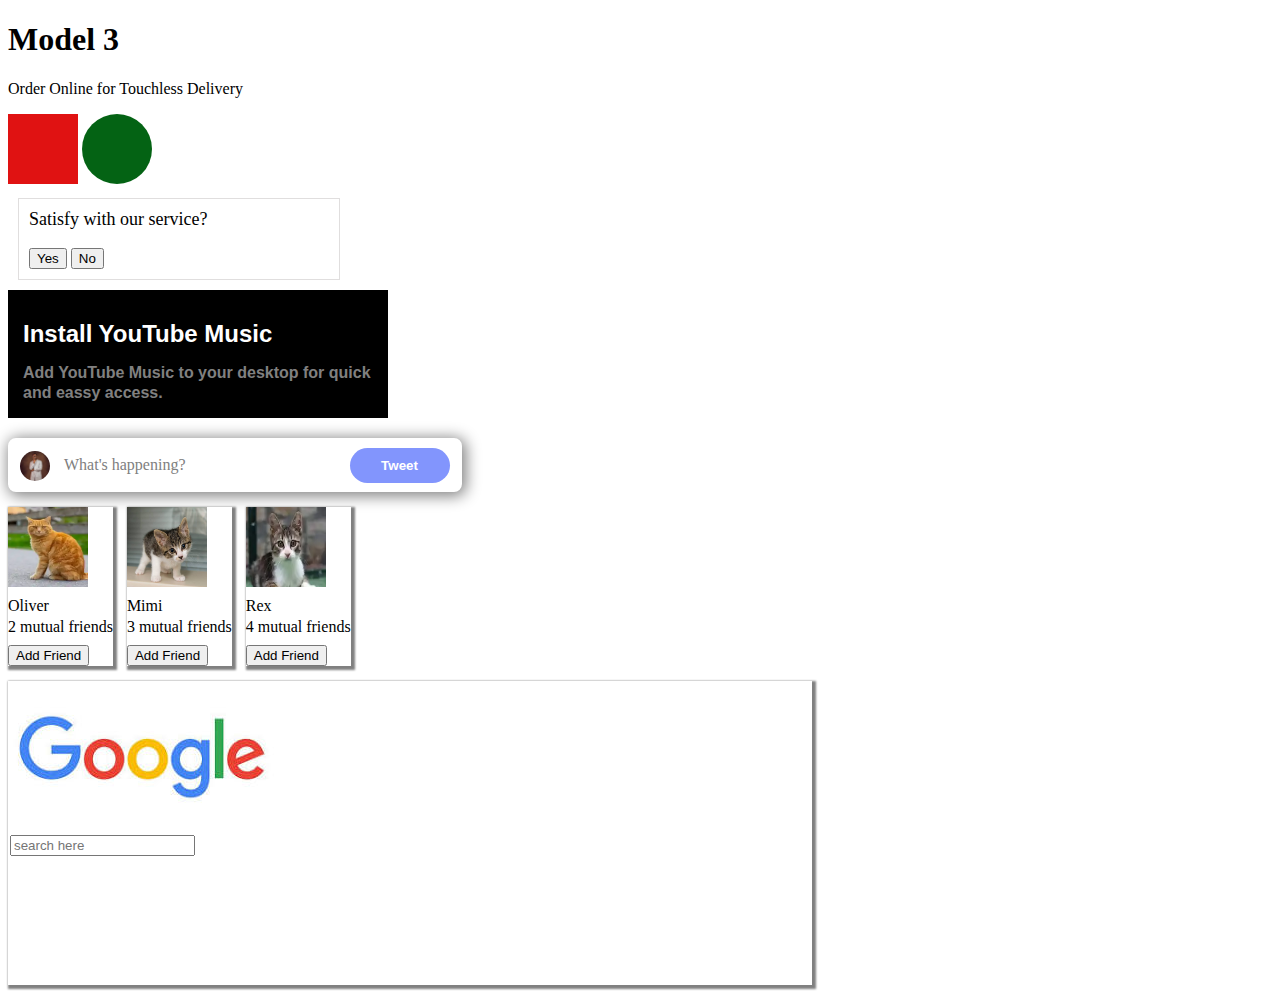
<file: intro_to_html/index.html>
<!DOCTYPE html>
<html lang="en">
<head>
    <meta charset="UTF-8">
    <meta name="viewport" content="width=device-width, initial-scale=1.0">
    <title>HTML Structure</title>
</head>
<style>
    .container1 {
        height: 70px;
        width: 70px;
        background-color: rgb(224, 18, 18);
        display: inline-block;
    }
    .container2 {
        height: 70px;
        width: 70px;
        background-color: rgb(4, 99, 20);
        display: inline-block;
        border-radius: 50%;
    }

    .container3 {
        border: 1px solid rgba(221, 219, 219, 0.904);
        width: 300px;
        margin: 10px;
        padding: 10px;
    }

    .container3 p {
        font-size: 18px;
        font-weight: 500;
        margin-top: 0;
    }

    .container4{
        background-color: black;
        width: 350px;
        padding: 15px;
        line-height: 10px;
        font-family: Arial, Helvetica, sans-serif;
        margin-bottom: 20px;
    }

    .par1 {
        color: white;
        font-size: 24px;
        font-weight: bold;
    }

    .par2 {
        color: gray;
        font-weight: bold;
        line-height: 20px;
        margin-bottom: 0;
    }

    .search-con {
        background-color: white;
        width: 450px;
        border: 2px solid white;
        border-radius: 8px;
        box-shadow: 2px 2px 15px 2px grey;
        vertical-align: middle;
    }

    .img-1 {
        width: 30px;
        border-radius: 50px;
        vertical-align: middle;
        margin-left: 10px;
    }

    .img-1, .what, .x {
        display: inline-block;
    }

    .what {
        color: grey;
        margin-left: 10px;
    }

    .x {
        background-color: rgb(130, 149, 253);
        border: none;
        padding: 10px;
        width: 100px;
        border-radius: 30px;
        margin-left: 160px;
        color: white;
        font-weight: bold;
    }

    .oliver, .mimi, .rex {
        display: inline-block;
        margin-right: 10px;
        margin-top: 15px;
        vertical-align: top;
        line-height: 5px;
        background: white;
        box-shadow: 2px 2px 2px 2px grey;
    }

    .olive-img, .mimi-img, .rex-img {
        width: 80px;
        height: 80px;
    }

    .google-div {
        width: 800px;
        height: 300px;
        background-color: white;
        border: 2px solid white;
        box-shadow: 2px 2px 2px 2px grey; 
        margin-top: 15px;   
        }
</style>
<body>
    <div>
        <h1>Model 3</h1>
        <p>Order Online for Touchless Delivery</p>
    </div>
    <div class="container1"></div>
    <div class="container2"></div>
    <div class="container3">
        <p>Satisfy with our service?</p>
        <button class="btn">Yes</button>
        <button class="btn">No</button>
    </div>
    <div class="container4">
        <p class="par1">Install YouTube Music</p>
        <p class="par2">Add YouTube Music to your desktop for quick and eassy access.</p>
    </div>
    <div class="search-con">
        <img class="img-1" src="./image/emmy2.jpg" alt="">
        <p class="what">What's happening?</p>
        <button class="x">Tweet</button>
    </div>
    <div class="oliver">
        <img class="olive-img" src="./image/Oliver.png" alt="">
        <p>Oliver</p>
        <p>2 mutual friends</p>
        <button>
            Add Friend
        </button>
    </div>
    <div class="mimi">
        <img class="mimi-img" src="./image/Mimi.png" alt="">
        <p>Mimi</p>
        <p>3 mutual friends</p>
        <button>
            Add Friend
        </button>
    </div>
    <div class="rex">
        <img class="rex-img" src="./image/Rex.png" alt="">
        <p>Rex</p>
        <p>4 mutual friends</p>
        <button>
            Add Friend
        </button>
    </div>
    <div  class="google-div">
        <div>
            <img src="./image/google.png" alt="Google">
        </div>
        <div>
            <input class="search-b" type="search" placeholder="search here">
        </div>
    </div>

</body>
</html>
</file>
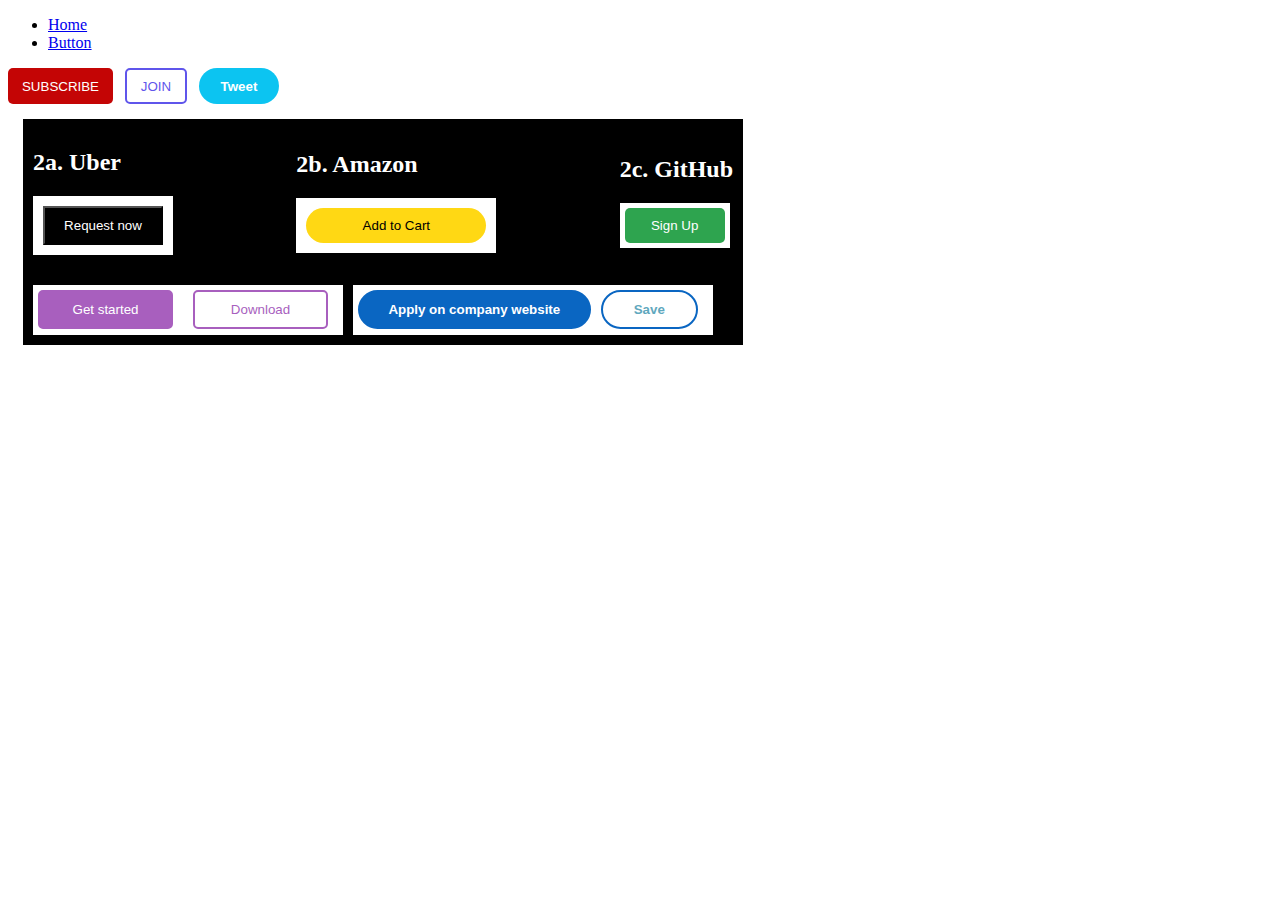
<file: button.html>
<!DOCTYPE html>
<html lang="en">
<head>
    <meta charset="UTF-8">
    <meta name="viewport" content="width=device-width, initial-scale=1.0">
    <title>Document</title>
</head>
<body>
<style>
    .subscribe-button {
        background-color: rgb(196, 5, 5);
        color: white;
        border: none;
        border-radius: 5px;
        cursor: pointer;
        height: 36px;
        width: 105px;
        margin-right: 8px;
    }
    .subscribe-button:hover {
        background-color: rgb(255, 0, 0);
    }

    .join-button {
        background-color: white;
        color: rgb(95, 85, 235);
        border: 2px solid rgb(95, 85, 235);
        border-radius: 5px;
        cursor: pointer;
        height: 36px;
        width: 62px;
        margin-right: 8px;
    }
    .join-button:hover {
        background-color: rgb(80, 0, 200);
        color: white;
    }

    .tweet-button {
        background-color: rgb(12, 196, 241);
        color: white;
        border: none;
        font-weight: bold;
        border-radius: 50px;
        cursor: pointer;
        height: 36px;
        width: 80px;
        margin-right: 8px;
    }
    .tweet-button:hover {
        background-color: rgb(142, 192, 201);
        color: white;
    }

    .button-group {
       display: flex;
       justify-content: space-between;
        align-items: center;
        flex-wrap: wrap;
        gap: 10px;
        background-color: black;
        margin: 15px;
        padding: 10px;
        border: none;
        width: 700px;
        height:auto;
    }

    .button-1 {
       background-color: white;
       padding: 10px;
       width: 120px;
    }

    .button-1 button {
        background-color:black;
        padding: 10px;
        color: white;
        width: 100%;
    }

    .button-2 {
       background-color: white;
       padding: 10px;
       width: 180px;
    }

    .button-2 button {
        background-color: rgba(241, 199, 7, 0.89);
        padding: 10px;
        color: black;
        width: 100%;
        border: none;
        border-radius: 50px;
        cursor: pointer;
    }
    
    .button-2 {
       background-color: white;
       padding: 10px;
       width: 180px;
    }

    .button-2 button {
        background-color: rgb(255, 216, 20);
        padding: 10px;
        color: black;
        width: 100%;
        border: none;
        border-radius: 50px;
        cursor: pointer;
    }

    .button-3 {
       background-color: white;
       padding: 5px;
       width: 100px;
    }

    .button-3 button {
        background-color: rgb(46, 164, 79);
        padding: 10px;
        color: white;
        width: 100%;
        border: none;
        border-radius: 5px;
        cursor: pointer;
    }

    .second-div {
        display: flex;
        align-items: center;
        flex-direction: row;
        gap: 10px;
        margin-top: 20px;
    }   
    .button-4 {
        display: flex;
        align-items: center;
        justify-content: space-between;
        background: white;
        width: 300px;
        height: 40px;
        padding: 5px;
    }
    .btn1, .btn2 {
        background-color: rgb(168, 95, 190);
        color: white;
        padding: 10px;
        border: 2px solid rgb(168, 95, 190);
        border-radius: 5px;
        cursor: pointer;
        width: 135px;
        margin-right: 10px;
    }

    .btn2 {
        background-color: white;
        color: rgb(168, 95, 190);
        border: 2px solid rgb(168, 95, 190);
    }

     .button-5{
        display: flex;
        align-items: center;
        justify-content: space-between;
        background: white;
        width: 350px;
        height: 40px;
        padding: 5px;
    }

    .btn3, .btn4 {
        background-color: rgb(10, 102, 194);
        color: white;
        padding: 10px;
        border: 2px solid rgb(10, 102, 194);
        border-radius: 50px;
        cursor: pointer;
        width: 240px;
        margin-right: 10px;
        font-weight: bold;
    }   

    .btn4 {
        background-color: white;
        color: rgb(95, 168, 190);
        border: 2px solid rgb(10, 102, 194);
        width: 100px;
       
    }

    h2 {
        color: white;
    }
</style>

<ul>
    <li><a href="index.html">Home</a></li>
    <li><a href="button.html">Button</a></li>
</ul>

<button class="subscribe-button">
    SUBSCRIBE
</button>
<button class="join-button">
    JOIN
</button>
<button class="tweet-button">
    Tweet
</button>

<div class="button-group">
    <div>
        <h2>2a. Uber</h2>
        <div class="button-1 btn">
            <button>
                Request now
            </button>
        </div>
    </div>
    <div>
        <h2>2b. Amazon</h2>
        <div class="button-2 btn">
          <button>
            Add to Cart
          </button>
        </div>
    </div>
    <div>
        <h2>2c. GitHub</h2>
        <div class="button-3 btn">
            <button>
                Sign Up
            </button>
        </div>
    </div>
    <div class="second-div">
        <div class="button-4">
            <button class="btn1">Get started</button>
            <button class="btn2">Download</button>
        </div>
        <div class="button-5">
            <button class="btn3">Apply on company website</button>
            <button class="btn4">Save</button>
        </div>
    </div>
</div>
</body>
</html>
</file>
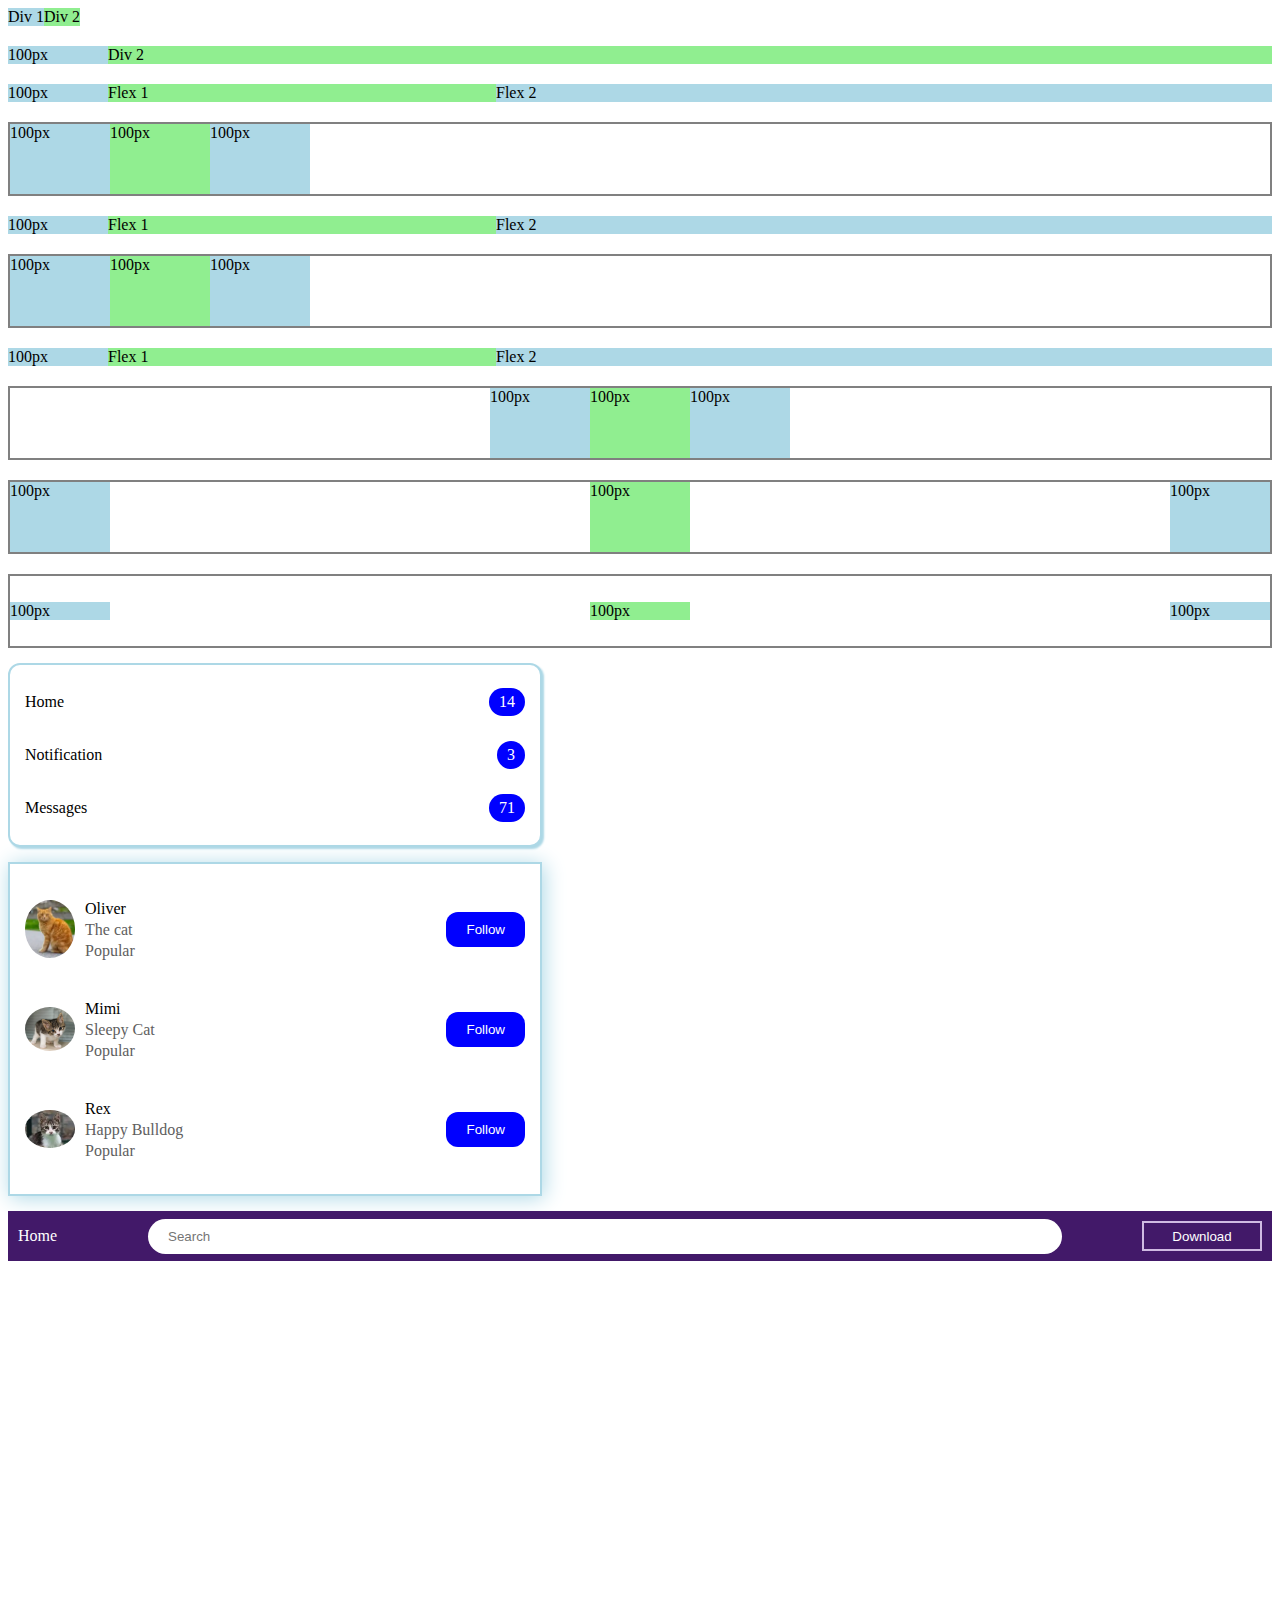
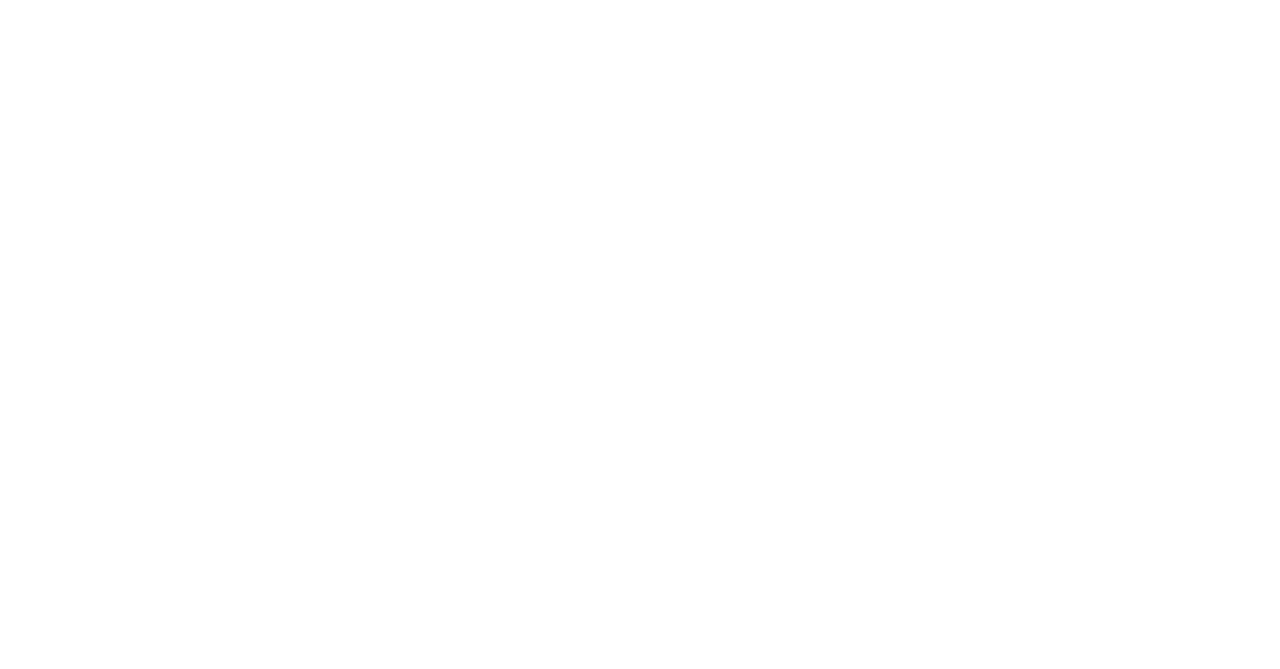
<file: flexbox.html>
<!DOCTYPE html>
<html lang="en">
<head>
    <meta charset="UTF-8">
    <meta name="viewport" content="width=device-width, initial-scale=1.0">
    <title>Flexbox Practice</title>
</head>
<body style="padding-bottom: 1000px;">
    <div style="
        display: flex;
        flex-direction: row;">
        <div style="background-color: lightblue;">Div 1</div>
        <div style="background-color: lightgreen;">Div 2</div>
    </div>
    <div style="
        display: flex;
        flex-direction: row;
        margin-top: 20px;
        justify-content: center;
        ">
        <div style="
            background-color: lightblue;
            width: 100px;
        ">
           100px
        </div>
        <div style="
        background-color: lightgreen;
        flex: 1;
        ">Div 2</div>
    </div>
    <div style="
        display: flex;
        flex-direction: row;
        margin-top: 20px;
        justify-content: center;">
        <div style="
            background-color: lightblue;
            width: 100px;
            justify-content: center;
        ">
           100px
        </div>
        <div style="
        background-color: lightgreen;
        flex: 1;
        ">Flex 1</div>
        <div style="
            background-color: lightblue;
            width: 100px;
            flex: 2;
        ">
           Flex 2
        </div>
    </div>
    <div style="
        display: flex;
        flex-direction: row;
        margin-top: 20px;
        height: 70px;
        border: 2px solid gray;
        ">
        <div style="
            background-color: lightblue;
            width: 100px;
        ">
           100px
        </div>
        <div style="
        background-color: lightgreen;
        width: 100px
        ">100px</div>
        <div style="
            background-color: lightblue;
            width: 100px;
            width: 100px
        ">
           100px
        </div>
    </div>
    <div style="
        display: flex;
        flex-direction: row;
        margin-top: 20px;">
        <div style="
            background-color: lightblue;
            width: 100px;
        ">
           100px
        </div>
        <div style="
        background-color: lightgreen;
        flex: 1;
        ">Flex 1</div>
        <div style="
            background-color: lightblue;
            width: 100px;
            flex: 2;
        ">
           Flex 2
        </div>
    </div>
    <div style="
        display: flex;
        flex-direction: row;
        margin-top: 20px;
        height: 70px;
        border: 2px solid gray;
        ">
        <div style="
            background-color: lightblue;
            width: 100px;
        ">
           100px
        </div>
        <div style="
        background-color: lightgreen;
        width: 100px
        ">100px</div>
        <div style="
            background-color: lightblue;
            width: 100px;
            width: 100px
        ">
           100px
        </div>
    </div>
    <div style="
        display: flex;
        flex-direction: row;
        margin-top: 20px;">
        <div style="
            background-color: lightblue;
            width: 100px;
        ">
           100px
        </div>
        <div style="
        background-color: lightgreen;
        flex: 1;
        ">Flex 1</div>
        <div style="
            background-color: lightblue;
            width: 100px;
            flex: 2;
        ">
           Flex 2
        </div>
    </div>
    <div style="
        display: flex;
        flex-direction: row;
        margin-top: 20px;
        height: 70px;
        border: 2px solid gray;
        justify-content: center;
        ">
        <div style="
            background-color: lightblue;
            width: 100px;
        ">
           100px
        </div>
        <div style="
        background-color: lightgreen;
        width: 100px
        ">100px</div>
        <div style="
            background-color: lightblue;
            width: 100px;
            width: 100px
        ">
           100px
        </div>
    </div>
    <div style="
        display: flex;
        flex-direction: row;
        margin-top: 20px;
        height: 70px;
        border: 2px solid gray;
        justify-content: space-between;
        ">
        <div style="
            background-color: lightblue;
            width: 100px;
        ">
           100px
        </div>
        <div style="
        background-color: lightgreen;
        width: 100px
        ">100px</div>
        <div style="
            background-color: lightblue;
            width: 100px;
            width: 100px
        ">
           100px
        </div>
    </div>
    <div style="
        display: flex;
        flex-direction: row;
        margin-top: 20px;
        height: 70px;
        border: 2px solid gray;
        justify-content: space-between;
        align-items: center;
        ">
        <div style="
            background-color: lightblue;
            width: 100px;
        ">
           100px
        </div>
        <div style="
        background-color: lightgreen;
        width: 100px
        ">100px</div>
        <div style="
            background-color: lightblue;
            width: 100px;
            width: 100px
        ">
           100px
        </div>
    </div>
    <!-- <div style="display: flex; flex-direction: column; background-color: lightblue; margin-top: 15px; padding: 10px; width: 500px; height: 150px; border: 2px solid lightblue; box-shadow: 2px 2px 2px lightblue; border-radius: 12px;">
        <div style="display: flex; flex-direction: row; justify-content: space-between; align-items: center;">
            <p>Home</p>
            <div style="background-color: blue; color: white; padding: 5px 10px; border-radius: 12px;">14</div>
        </div>
        <div style="display: flex; flex-direction: row; justify-content: space-between; align-items: center;">
            <p>Notification</p>
            <div style="background-color: blue; color: white; padding: 5px 10px; border-radius: 12px;">3</div>
        </div>
        <div style="display: flex; flex-direction: row; justify-content: space-between; align-items: center;">
            <p>Messages</p>
            <div style="background-color: blue; color: white; padding: 5px 10px; border-radius: 30px;">71</div>
        </div>
    </div> -->
    </div>
    <div style="display: grid; grid-template-columns: 1fr; gap: 10px; background-color: white; margin-top: 15px; padding: 15px; width: 500px; height: 150px; border: 2px solid lightblue; box-shadow: 2px 2px 2px lightblue; border-radius: 12px;">
        <div style="display: flex; flex-direction: row; justify-content: space-between; align-items: center;">
            <p style="margin: 0;">Home</p>
            <div style="background-color: blue; color: white; padding: 5px 10px; border-radius: 30px;">14</div>
        </div>
        <div style="display: flex; flex-direction: row; justify-content: space-between; align-items: center;">
            <p style="margin: 0;">Notification</p>
            <div style="background-color: blue; color: white; padding: 5px 10px; border-radius: 30px;">3</div>
        </div>
        <div style="display: flex; flex-direction: row; justify-content: space-between; align-items: center;">
            <p style="margin: 0;">Messages</p>
            <div style="background-color: blue; color: white; padding: 5px 10px; border-radius: 30px;">71</div>
        </div>
    </div>
    <div style="display: grid; grid-template-columns: 1fr; background-color: white; height: 300px; margin-top: 15px; border: 2px solid lightblue; box-shadow: 2px 2px 20px lightblue; width: 500px; padding: 15px;">
        <div style="display: flex; flex-direction: row; align-items: center; justify-content: space-between;">
            <div style="display: flex; flex-direction: row; align-items: center;">
                <img style="width: 50px; border-radius: 50%;" src="/intro_to_html/image/Oliver.png" alt="">
                <div style="line-height: 5px; width: 70px; margin-left: 10px; ">
                    <p>Oliver</p>
                    <p style="color: rgb(96, 96, 96);">The cat</p>
                    <p style="color: rgb(96, 96, 96);">Popular</p>
                </div>              
            </div>
            <button style="padding:10px 20px; background-color: blue;border: none; border-radius: 12px; color: white;">Follow</button>
        </div>
       <div style="display: flex; flex-direction: row; align-items: center; justify-content: space-between;">
            <div style="display: flex; flex-direction: row; align-items: center;">
                <img style="width: 50px; border-radius: 50%;" src="intro_to_html/image/Mimi.png" alt="">
                <div style="line-height: 5px; width: 70px; margin-left: 10px; ">
                    <p>Mimi</p>
                    <p style="color: rgb(96, 96, 96);">Sleepy Cat</p>
                    <p style="color: rgb(96, 96, 96);">Popular</p>
                </div>              
            </div>
            <button style="padding:10px 20px; background-color: blue;border: none; border-radius: 12px; color: white;">Follow</button>
        </div>
        <div style="display: flex; flex-direction: row; align-items: center; justify-content: space-between;">
            <div style="display: flex; flex-direction: row; align-items: center;">
                <img style="width: 50px; border-radius: 50%;" src="intro_to_html/image/Rex.png" alt="">
                <div style="line-height: 5px; width: 100px; margin-left: 10px; ">
                    <p>Rex</p>
                    <p style="color: rgb(96, 96, 96);">Happy Bulldog</p>
                    <p style="color: rgb(96, 96, 96);">Popular</p>
                </div>              
            </div>
            <button style="padding:10px 20px; background-color: blue;border: none; border-radius: 12px; color: white;">Follow</button>
        </div>
    </div>
    <div style="display: flex; flex-direction: row; background-color: rgb(66, 25, 105); justify-content: space-between; margin-top: 15px; align-items: center;">
        <p style="color: white; margin-left: 10px; margin-right: 80px; width: 50px;">Home</p>
        <input style="flex: 1; padding: 10px 20px; border-radius: 50px; border: none;" type="search" placeholder="Search">
        <button style="background-color: transparent; color: white; border: 2px solid rgb(207, 186, 226); height: 30px; width: 120px; margin-right: 10px; margin-left: 80px;">Download</button>
    </div>
</body>
</html>
</file>
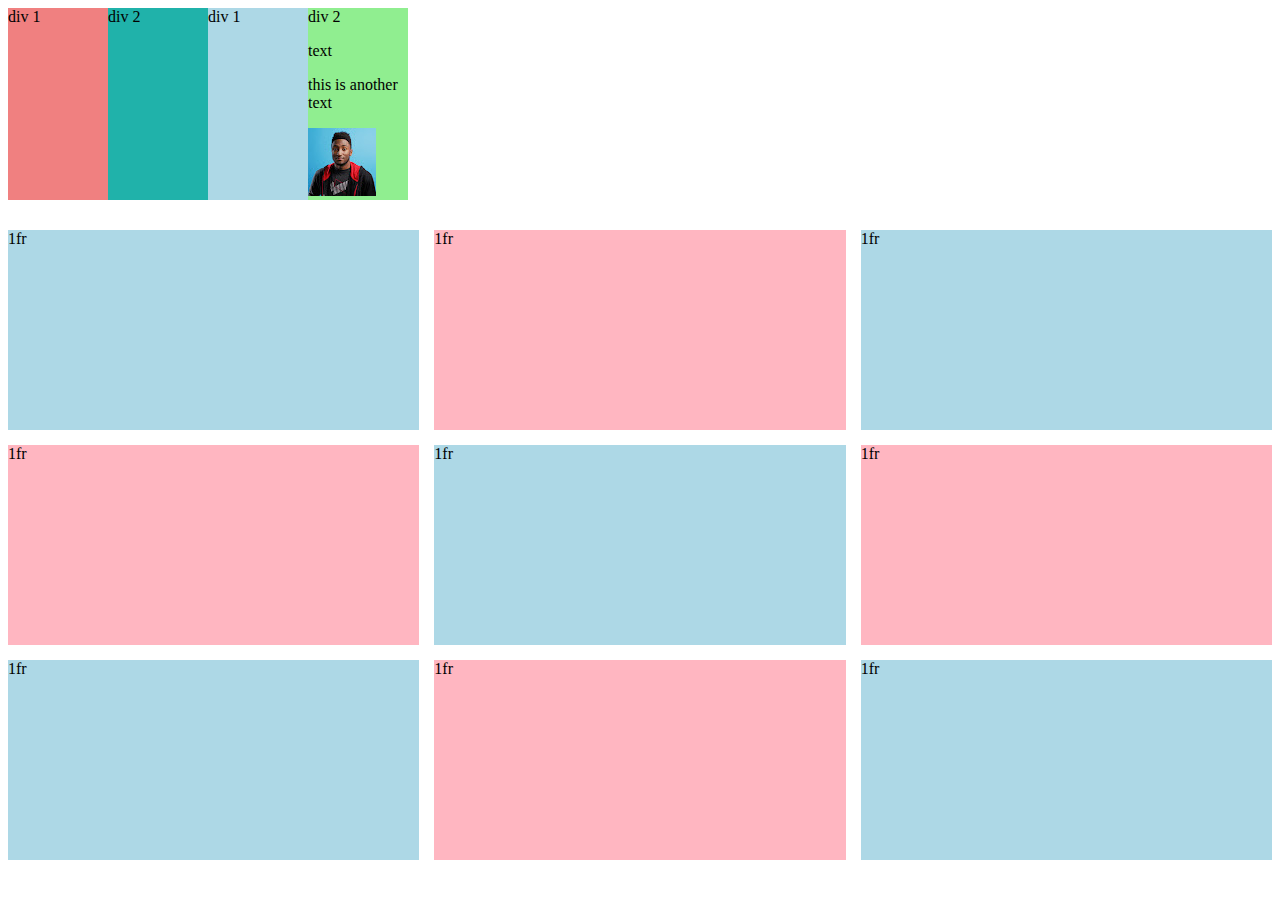
<file: grid.html>
<!DOCTYPE html>
<html lang="en">
<head>
    <meta charset="UTF-8">
    <meta name="viewport" content="width=device-width, initial-scale=1.0">
    <title>Grid Practice</title>
</head>
<body>
    <div style="display: grid; grid-template-columns: 100px 100px 100px 100px;">
        <div style="background-color: lightcoral;">div 1</div>
        <div style="background-color: lightseagreen;">div 2</div>
        <div style="background-color: lightblue;">div 1</div>
        <div style="background-color: lightgreen;">div 2
            <p>text</p>
            <p>this is another text</p>
            <img src="/youtube/channel-images/channel1.png" alt="">
        </div>
    </div>
    <div style="
        margin-top: 30px; 
        display: grid;
        grid-template-columns: 1fr 1fr 1fr;
        gap: 15px;
        ">
            <div style="background-color: lightblue;
            height: 200px;
            ">
            1fr
            </div>
            <div style="background-color: lightpink;
            height: 200px;
            ">
            1fr
            </div>
            <div style="background-color: lightblue;
            height: 200px;
            ">
            1fr
            </div>
            <div style="background-color: lightpink;
            height: 200px;
            ">
            1fr
            </div>
             <div style="background-color: lightblue;
            height: 200px;
            ">
            1fr
            </div>
            <div style="background-color: lightpink;
            height: 200px;
            ">
            1fr
            </div>
            <div style="background-color: lightblue;
            height: 200px;
            ">
            1fr
            </div>
            <div style="background-color: lightpink;
            height: 200px;
            ">
            1fr
            </div>
            <div style="background-color: lightblue;
            height: 200px;
            ">
            1fr
            </div>
    </div>
</body>
</html>
</file>
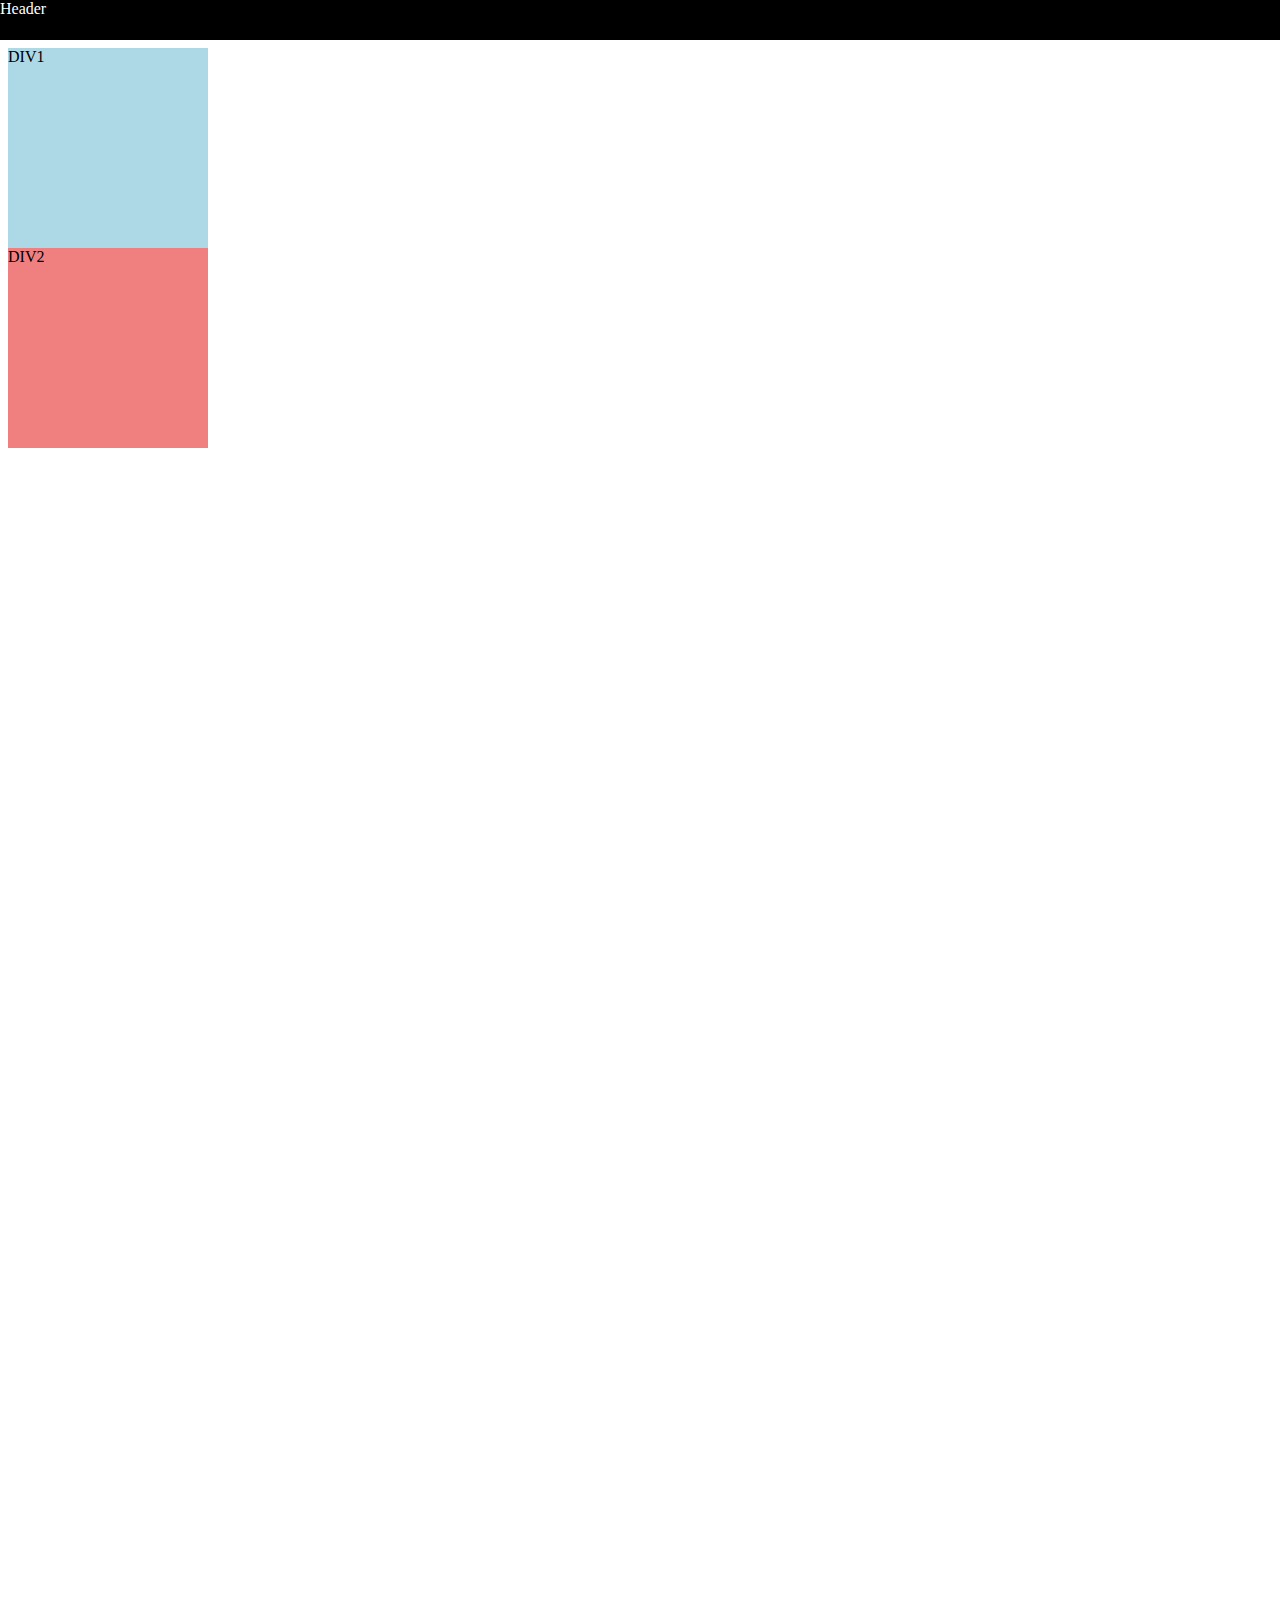
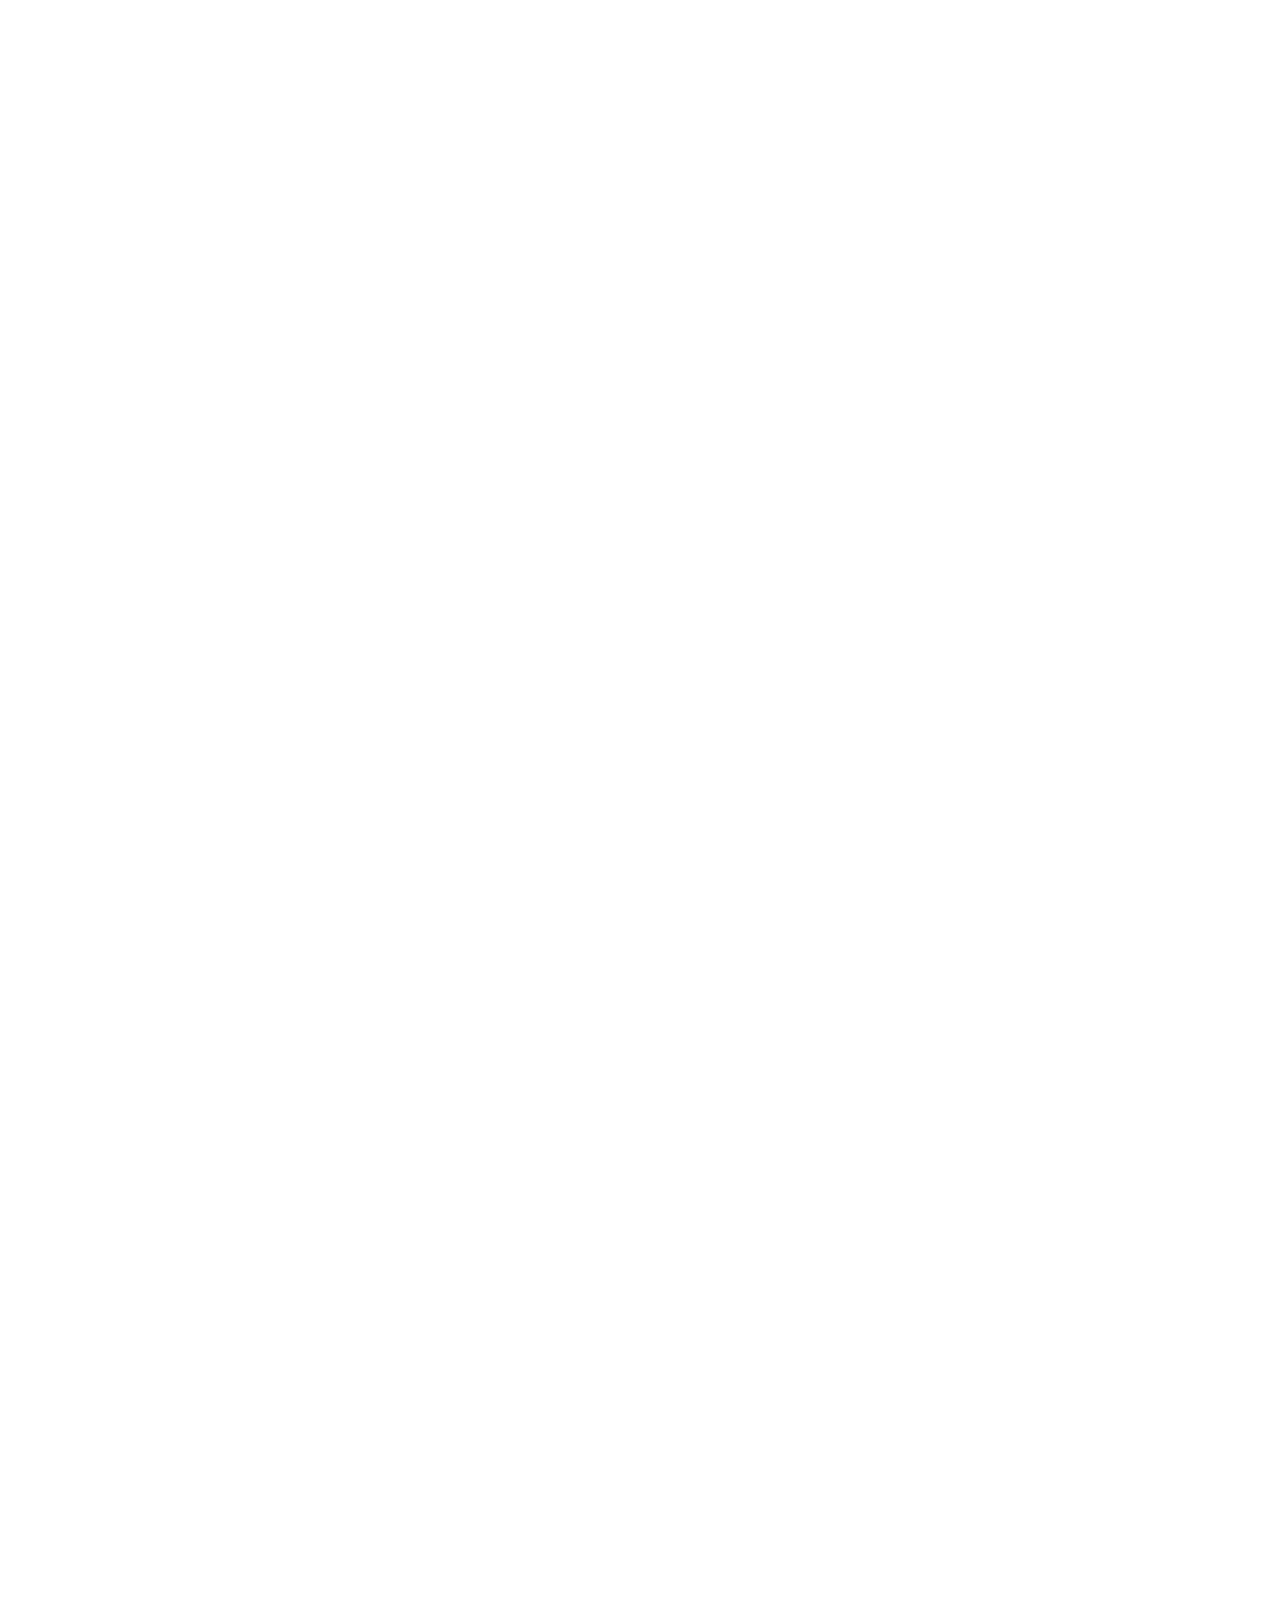
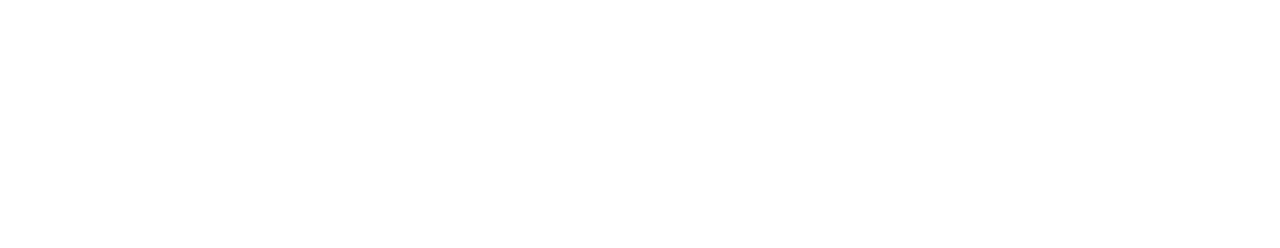
<file: positioning.html>
<!DOCTYPE html>
<html lang="en">
<head>
    <meta charset="UTF-8">
    <meta name="viewport" content="width=device-width, initial-scale=1.0">
    <title>Position Practice</title>
</head>
<body style="margin-bottom: 3000px;
padding-top: 40px;">
    <div style="
        background-color: black;
        color: white;
        position: fixed;
        top: 0;
        left: 0;
        right: 0;
        height: 40px;">Header</div>
    <div style="
        background-color: lightblue;
        height: 200px;
        width: 200px;">DIV1</div>
    <div style="background-color: lightcoral;
        height: 200px;
        width: 200px;
        ">DIV2</div>
</body>
</html>
</file>
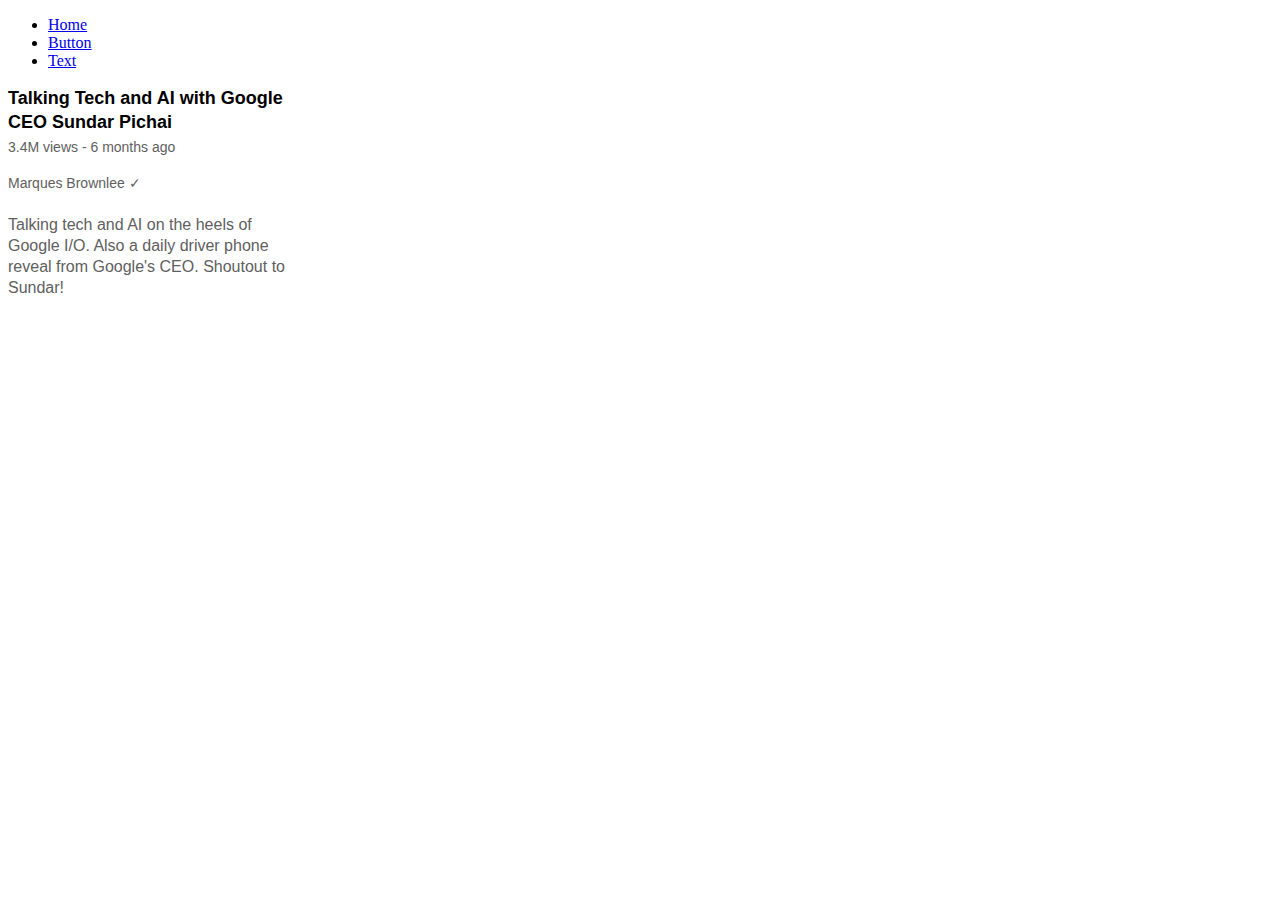
<file: text.html>
<!DOCTYPE html>
<html lang="en">
<head>
    <meta charset="UTF-8">
    <meta name="viewport" content="width=device-width, initial-scale=1.0">
    <title>Document</title>
    <style>
        p {
            font-family: arial;
            margin-top: 0;
            margin-bottom: 0;
            display: block;
        }
    .video-title {
        font-size: 18px;
        font-weight: 700;
        width: 300px;
        height: 48px;
        line-height: 24px;
        margin-bottom: 5px;
    }   

    .video-stats {
        font-size: 14px;
        color: rgb(96, 96, 96);
        margin-bottom: 20px;
    }
    .channel-name {
        color: rgb(96, 96, 96);
        font-size: 14px;
        height: 19px;
        margin-bottom: 20px;
    }

    .video-description {
          color: rgb(96, 96, 96);
          width: 289px;
          line-height: 21px;
    }

</style>

</head>
<body>
<ul>
    <li><a href="index.html">Home</a></li>
    <li><a href="button.html">Button</a></li>
    <li><a href="text.html">Text</a></li>
</ul>
<p class="video-title">
    Talking Tech and AI with Google CEO Sundar Pichai
</p>
<p class="video-stats">
    3.4M views 	&#45 6 months ago
</p>
<p class="channel-name">Marques Brownlee &#10003;</p>

<p class="video-description">
    Talking tech and AI on the heels of Google I/O. Also a daily driver phone reveal from Google's CEO. Shoutout to Sundar!
</p>
</body>
</html>
</file>
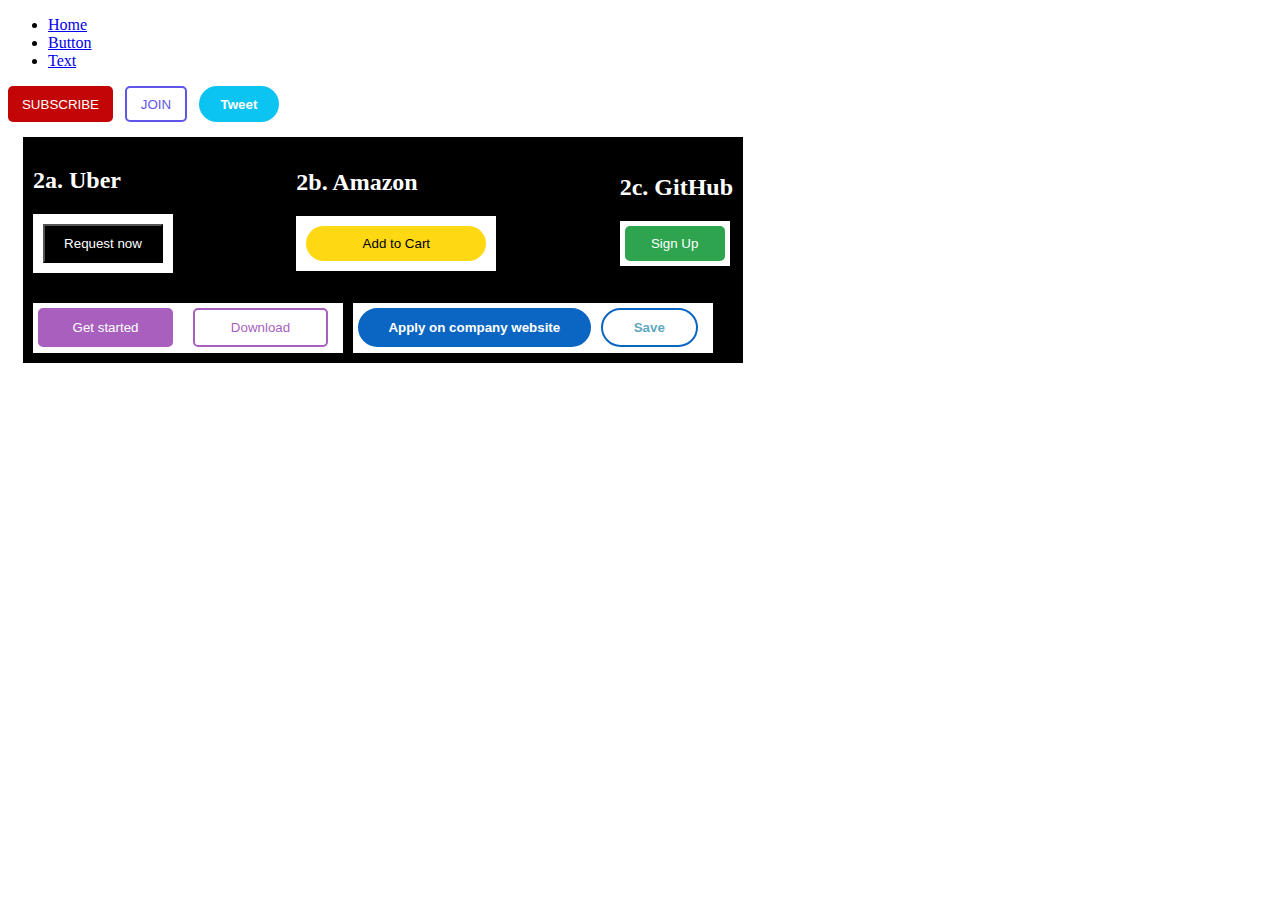
<file: intro_to_html/button.html>
<!DOCTYPE html>
<html lang="en">
<head>
    <meta charset="UTF-8">
    <meta name="viewport" content="width=device-width, initial-scale=1.0">
    <title>Document</title>
</head>
<body>
<style>
    .subscribe-button {
        background-color: rgb(196, 5, 5);
        color: white;
        border: none;
        border-radius: 5px;
        cursor: pointer;
        height: 36px;
        width: 105px;
        margin-right: 8px;
    }
    .subscribe-button:hover {
        background-color: rgb(255, 0, 0);
    }

    .join-button {
        background-color: white;
        color: rgb(95, 85, 235);
        border: 2px solid rgb(95, 85, 235);
        border-radius: 5px;
        cursor: pointer;
        height: 36px;
        width: 62px;
        margin-right: 8px;
    }
    .join-button:hover {
        background-color: rgb(80, 0, 200);
        color: white;
    }

    .tweet-button {
        background-color: rgb(12, 196, 241);
        color: white;
        border: none;
        font-weight: bold;
        border-radius: 50px;
        cursor: pointer;
        height: 36px;
        width: 80px;
        margin-right: 8px;
        transition: all 0.3s ease;
    }
    .tweet-button:hover {
        background-color: rgb(142, 192, 201);
        color: white;
        box-shadow: 5px 5px 20px rgba(142, 192, 201, 0.2);
    }

    .button-group {
       display: flex;
       justify-content: space-between;
        align-items: center;
        flex-wrap: wrap;
        gap: 10px;
        background-color: black;
        margin: 15px;
        padding: 10px;
        border: none;
        width: 700px;
        height:auto;
    }

    .button-1 {
       background-color: white;
       padding: 10px;
       width: 120px;
    }

    .button-1 button {
        background-color:black;
        padding: 10px;
        color: white;
        width: 100%;
    }

    .button-2 {
       background-color: white;
       padding: 10px;
       width: 180px;
    }

    .button-2 button {
        background-color: rgba(241, 199, 7, 0.89);
        padding: 10px;
        color: black;
        width: 100%;
        border: none;
        border-radius: 50px;
        cursor: pointer;
    }
    
    .button-2 {
       background-color: white;
       padding: 10px;
       width: 180px;
    }

    .button-2 button {
        background-color: rgb(255, 216, 20);
        padding: 10px;
        color: black;
        width: 100%;
        border: none;
        border-radius: 50px;
        cursor: pointer;
    }

    .button-3 {
       background-color: white;
       padding: 5px;
       width: 100px;
    }

    .button-3 button {
        background-color: rgb(46, 164, 79);
        padding: 10px;
        color: white;
        width: 100%;
        border: none;
        border-radius: 5px;
        cursor: pointer;
    }

    .second-div {
        display: flex;
        align-items: center;
        flex-direction: row;
        gap: 10px;
        margin-top: 20px;
    }   
    .button-4 {
        display: flex;
        align-items: center;
        justify-content: space-between;
        background: white;
        width: 300px;
        height: 40px;
        padding: 5px;
    }
    .btn1, .btn2 {
        background-color: rgb(168, 95, 190);
        color: white;
        padding: 10px;
        border: 2px solid rgb(168, 95, 190);
        border-radius: 5px;
        cursor: pointer;
        width: 135px;
        margin-right: 10px;
    }

    .btn2 {
        background-color: white;
        color: rgb(168, 95, 190);
        border: 2px solid rgb(168, 95, 190);
    }

     .button-5{
        display: flex;
        align-items: center;
        justify-content: space-between;
        background: white;
        width: 350px;
        height: 40px;
        padding: 5px;
    }

    .btn3, .btn4 {
        background-color: rgb(10, 102, 194);
        color: white;
        padding: 10px;
        border: 2px solid rgb(10, 102, 194);
        border-radius: 50px;
        cursor: pointer;
        width: 240px;
        margin-right: 10px;
        font-weight: bold;
    }   

    .btn4 {
        background-color: white;
        color: rgb(95, 168, 190);
        border: 2px solid rgb(10, 102, 194);
        width: 100px;
       
    }

    h2 {
        color: white;
    }
</style>

<ul>
    <li><a href="index.html">Home</a></li>
    <li><a href="button.html">Button</a></li>
    <li><a href="text.html">Text</a></li>
</ul>

<button class="subscribe-button">
    SUBSCRIBE
</button>
<button class="join-button">
    JOIN
</button>
<button class="tweet-button">
    Tweet
</button>

<div class="button-group">
    <div>
        <h2>2a. Uber</h2>
        <div class="button-1 btn">
            <button>
                Request now
            </button>
        </div>
    </div>
    <div>
        <h2>2b. Amazon</h2>
        <div class="button-2 btn">
          <button>
            Add to Cart
          </button>
        </div>
    </div>
    <div>
        <h2>2c. GitHub</h2>
        <div class="button-3 btn">
            <button>
                Sign Up
            </button>
        </div>
    </div>
    <div class="second-div">
        <div class="button-4">
            <button class="btn1">Get started</button>
            <button class="btn2">Download</button>
        </div>
        <div class="button-5">
            <button class="btn3">Apply on company website</button>
            <button class="btn4">Save</button>
        </div>
    </div>
</div>
</body>
</html>
</file>
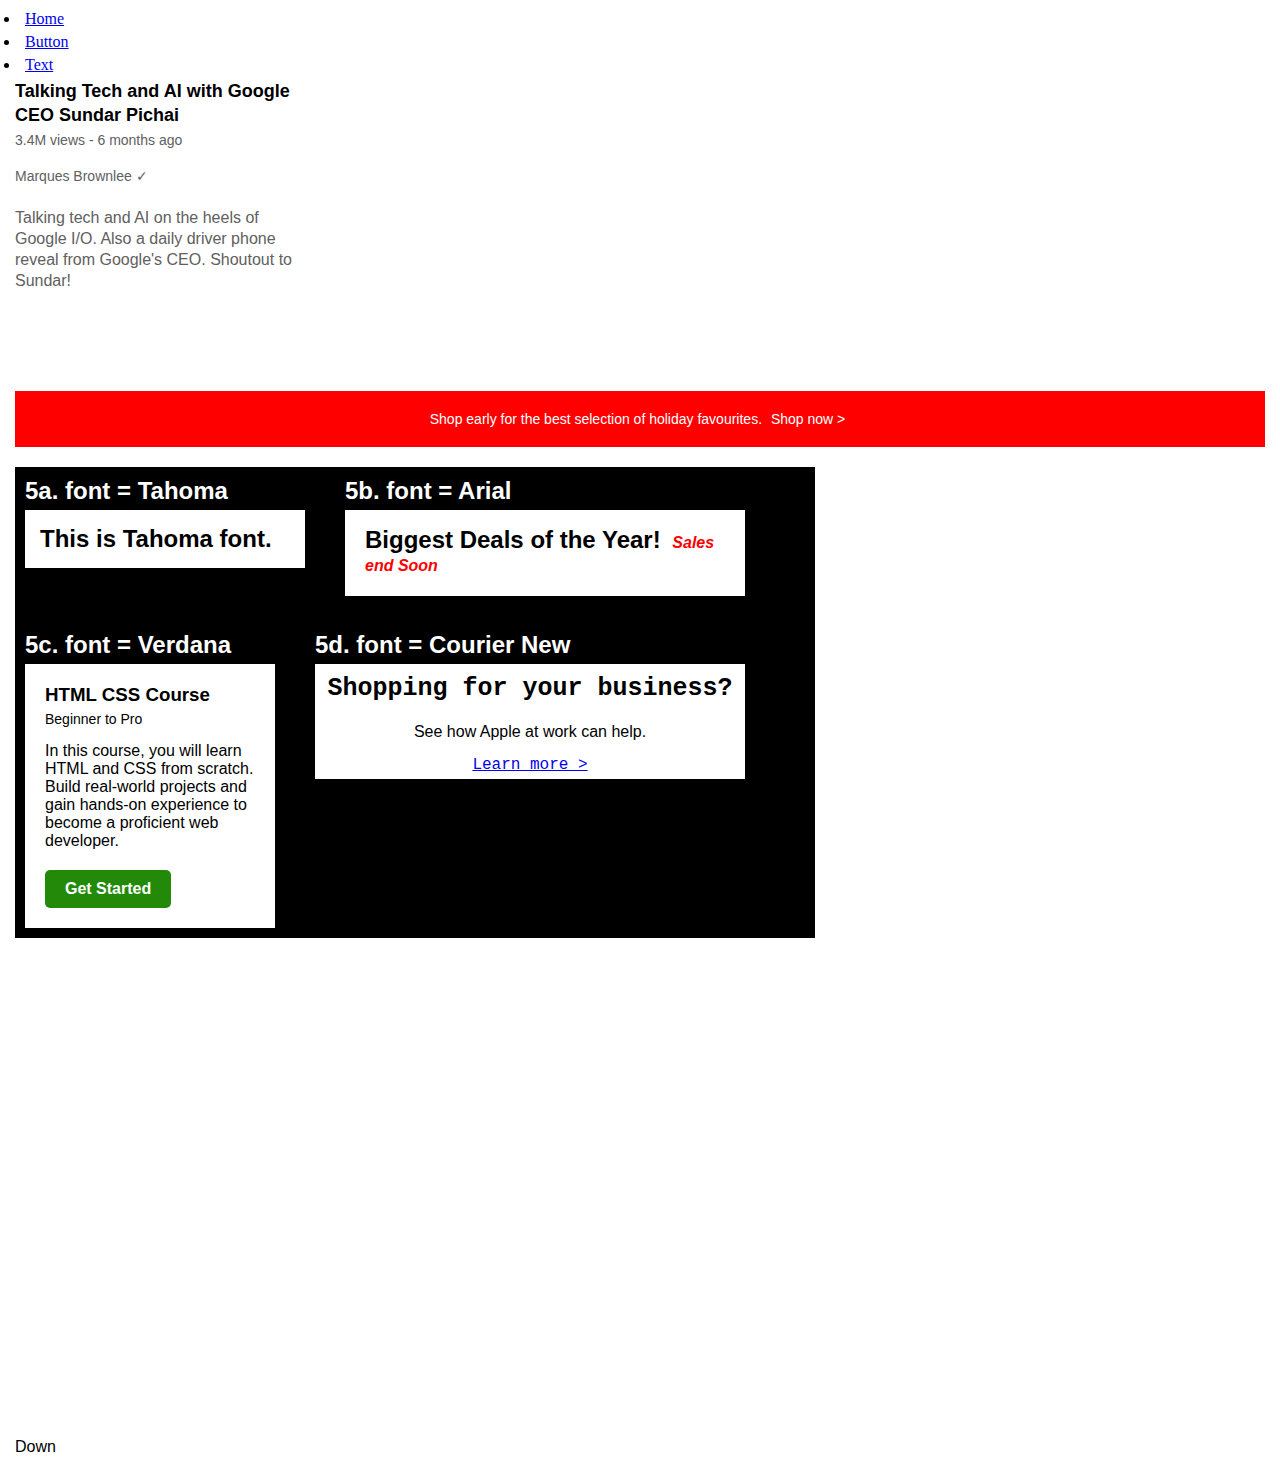
<file: intro_to_html/text.html>
<!DOCTYPE html>
<html lang="en">
<head>
    <meta charset="UTF-8">
    <meta name="viewport" content="width=device-width, initial-scale=1.0">
    <title>Document</title>
    <style>
        * {
            box-sizing: border-box;
            margin: 5px;
            padding: 0;
        }
        p {
            font-family: arial;
            margin-top: 0;
            margin-bottom: 0;
            display: block;
        }
    .video-title {
        font-size: 18px;
        font-weight: 700;
        width: 300px;
        height: 48px;
        line-height: 24px;
        margin-bottom: 5px;
    }   

    .video-stats {
        font-size: 14px;
        color: rgb(96, 96, 96);
        margin-bottom: 20px;
    }
    .channel-name {
        color: rgb(96, 96, 96);
        font-size: 14px;
        height: 19px;
        margin-bottom: 20px;
    }

    .video-description {
          color: rgb(96, 96, 96);
          width: 289px;
          line-height: 21px;
          margin-bottom: 100px;
    }

    .apple-text {
        color: rgb(255, 255, 255);
        background-color: rgb(255, 0, 0);
        text-align: center;
        padding: 20px;
        font-size: 14px;
        font-weight: 500;
    }

    .shop-text {
        cursor: pointer;
    }

    .shop-text:hover {
        text-decoration: underline;
    }

    .different-font {
        display: flex;
        flex-direction: row;
        flex-wrap: wrap;
        gap: 20px;
        width: 800px;
        background-color: black;
        margin-top: 20px;
    }   

    h2 {
        color: white;
        font-family: arial;
    }

    .tahoma-font {
        font-family: Tahoma, sans-serif;
        font-size: 24px;
        font-weight: bold;
        background-color: white;
        color: black;
        width: 280px;
        padding: 15px;
    }

    .arial-font {
        font-family: Arial, sans-serif;
        font-size: 24px;
        font-weight: 900;
        background-color: white ;
        color: black;
        width: 400px;
        padding: 20px;
        line-height: 20px;
    }

    .sales {
        color: red;
        font-style: italic;
        font-size: 16px;
    }

    .html-course {
        font-family: Verdana, sans-serif;
        background-color: white;

        width: 250px;
        padding: 15px;
    }
    .pro {
        font-size: 14px;
        margin-bottom: 15px;
    }

    .content {
        margin-bottom: 15px;
        font-weight: 500;
    }

    .btn {
        background-color: rgb(35, 138, 9);
        color: white;
        padding: 10px 20px;
        border: none;
        border-radius: 5px;
        cursor: pointer;
        font-size: 16px;
        font-weight: bold;
    }

    .courier-font {
        font-family: "Courier New", Courier, monospace;
        background-color: white;
        color: black;
        width: 430px;
        padding: 5px;
        text-align:center;
    }   
    .courier-font h3 {
        font-size: 25px;
        font-weight: bolder;
        margin-bottom: 20px;
    }
    .courier-font p {
        font-size: 16px;
        margin-bottom: 15px;
    }

</style>

</head>
<body>
    <ul>
        <li><a href="index.html">Home</a></li>
        <li><a href="button.html">Button</a></li>
        <li><a href="text.html">Text</a></li>
    </ul>
    <p class="video-title">
        Talking Tech and AI with Google CEO Sundar Pichai
    </p>
    <p class="video-stats">
        3.4M views 	&#45 6 months ago
    </p>
    <p class="channel-name">Marques Brownlee &#10003;</p>

    <p class="video-description">
        Talking tech and AI on the heels of Google I/O. Also a daily driver phone reveal from Google's CEO. Shoutout to Sundar!
    </p>
    <p class="apple-text">
        Shop early for the best selection of holiday favourites. <span class="shop-text">Shop now &#62;</span>
    </p>
    <div class="different-font">
        <div>
            <h2>5a. font = Tahoma</h2>
            <p class="tahoma-font">
                This is Tahoma font.
            </p>      
        </div>
        <div>
            <h2>5b. font = Arial</h2>
            <p class="arial-font">
                Biggest Deals of the Year! <span class="sales">Sales end Soon</span>
            </p>
        </div>
        <div>
            <h2>5c. font = Verdana</h2>
            <div class="html-course">
                <h3>HTML CSS Course</h3>
                <p class="pro">Beginner to Pro</p>
                <p class="content">
                    In this course, you will learn HTML and CSS from scratch. Build real-world projects and gain hands-on experience to become a proficient web developer.
                </p>
                <button class="btn">Get Started</button>                
            </div>
        </div>
        <div>
            <h2>5d. font = Courier New</h2>
            <div class="courier-font">
                <h3>Shopping for your business?</h3>
                <p >
                    See how Apple at work can help.
                </p>
                <a href="apple.com" target="_blank">Learn more &#62</a>

            </div>
        </div>
    </div>
    <p style="margin-top: 500px;">Down</p>
</body>
</html>
</file>
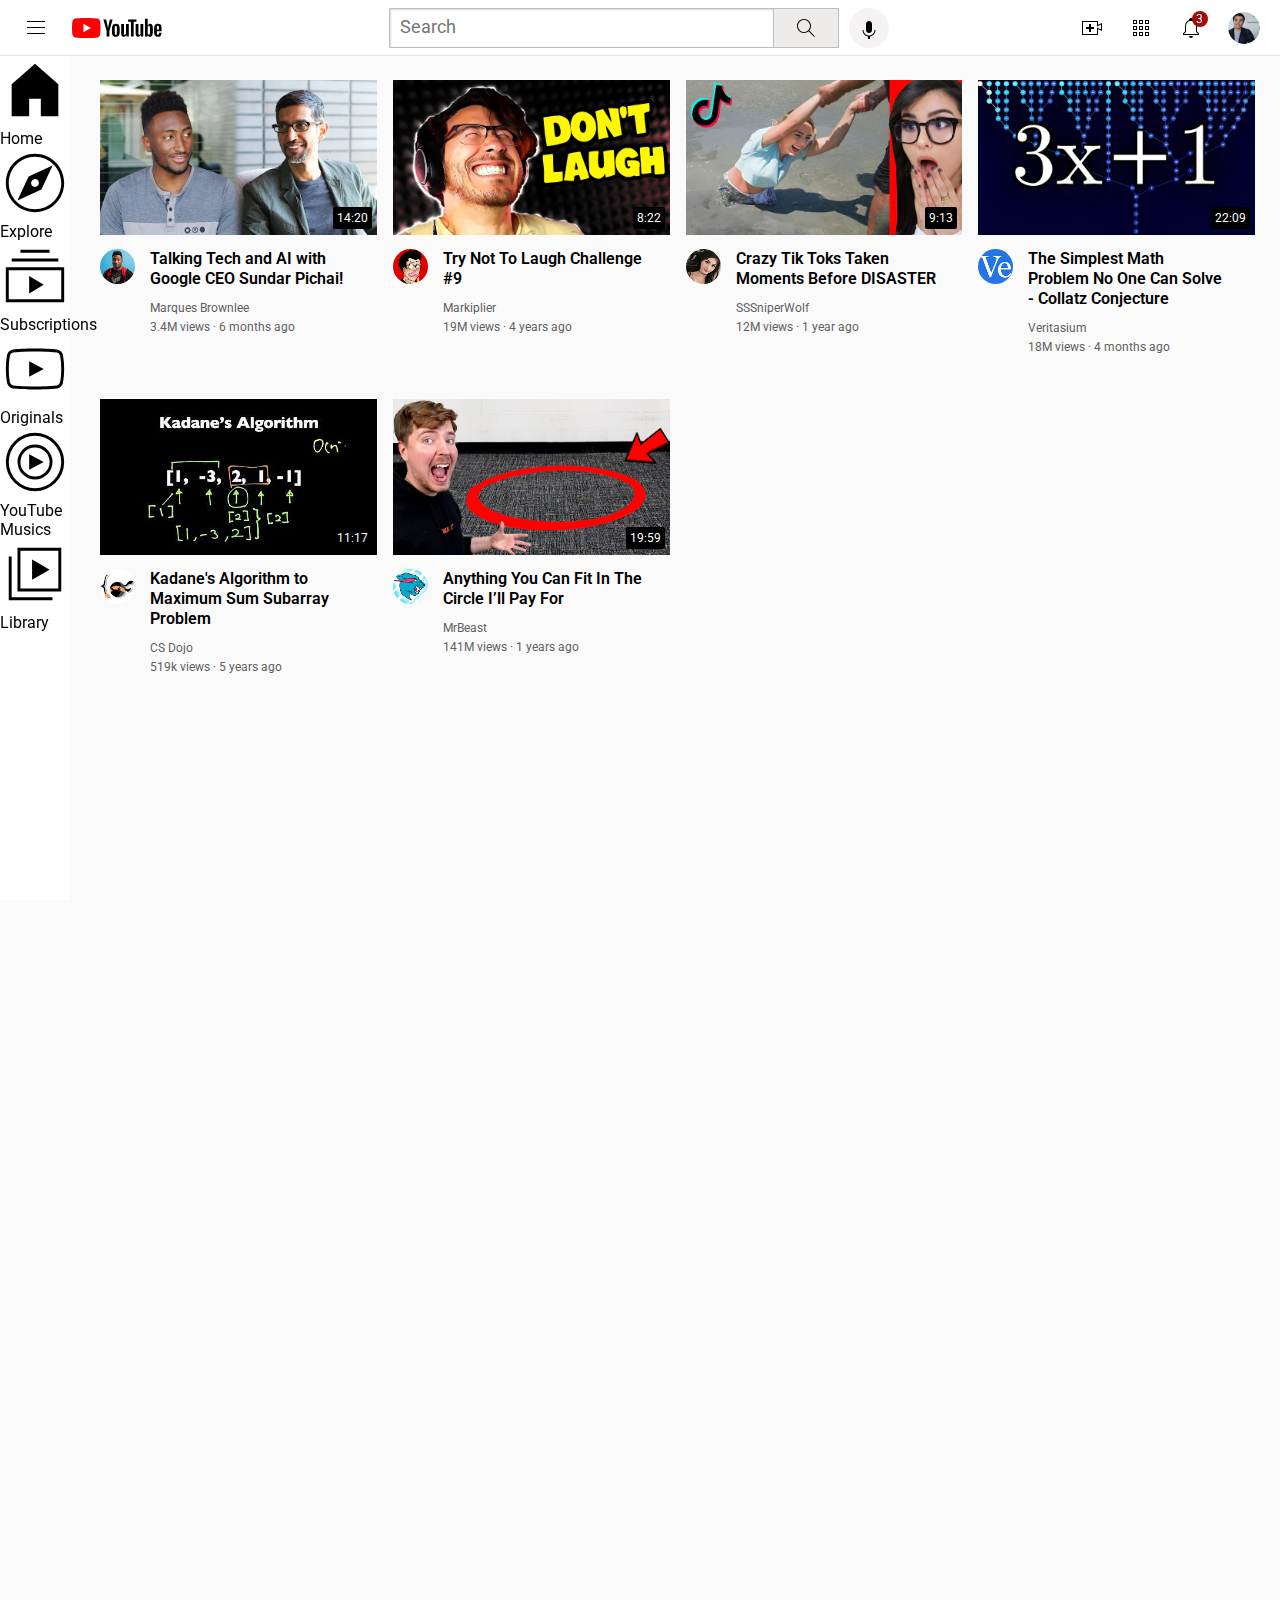
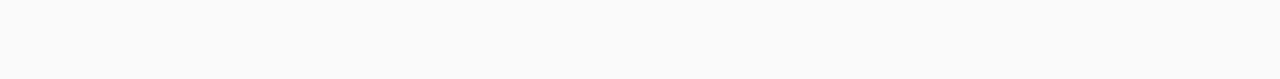
<file: youtube/youtube.html>
<!DOCTYPE html>
<html>
    <head>
        <meta charset="UTF-8">
        <link rel="preconnect" href="https://fonts.googleapis.com">
        <link rel="preconnect" href="https://fonts.gstatic.com" crossorigin>
        <link href="https://fonts.googleapis.com/css2?family=Roboto:ital,wght@0,100..900;1,100..900&display=swap" rel="stylesheet">
        <title>Youtube Clone</title>
        <link rel="stylesheet" href="./css/video.css">
        <link rel="stylesheet" href="./css/header.css">
        <link rel="stylesheet" href="./css/general.css">
        <link rel="stylesheet" href="./css/sidebar.css">
    </head>
    <div class="sidebar">
        <div class="sidebar-link">
            <img src="./icons/home-icon.svg" alt="Home Icon">
            <div>Home</div>
        </div>
        <div class="sidebar-link">
            <img src="icons/explore-icon.svg" alt="">
            <div>Explore</div>
        </div>
        <div class="sidebar-link">
            <img src="icons/subscriptions-icon.svg" alt="">
            <div>Subscriptions</div>
        </div>
        <div class="sidebar-link">
            <img src="icons/originals-icon.svg" alt="">
            <div>Originals</div>
        </div>
        <div class="sidebar-link">
            <img src="icons/youtube-music-icon.svg" alt="">
            <div>YouTube Musics</div>
        </div>
        <div class="sidebar-link">
            <img src="icons/library-icon.svg" alt="">
            <div>Library</div>
        </div>
    </div>
    <body style="margin-bottom: 1000px;">
        <div class="header">
            <div class="left-section">
                <img class="hamburger-menu" src="./icons/hamburger-menu.svg" alt="Hamburger Menu">
                <img class="youtube-logo" src="./icons/youtube-logo-icon.svg" alt="Youtube Logo">
            </div>
            <div class="middle-section">
                <input class="search-bar" type="search" placeholder="Search">
                <button class="search-button">
                    <img class="search-icon" src="./icons/search-icon.svg" alt="Search Icon">
                    <div class="tooltip">Search</div>
                </button>
                <button class="voice-search-button">
                    <img class="voice-search-icon" src="./icons/voice-search-icon.svg" alt="Voice Search Icon">
                    <div class="tooltip">Search with voice</div>
                </button>
            </div>
            <div class="right-section">
                <div class="upload">
                    <img class="upload-icon" src="icons/upload-icon.svg" alt="Upload">
                    <div class="tooltip">Create</div>
                </div>
                <div class="youtube-apps">
                    <img class="youtube-apps-icon" src="icons/youtube-apps-icon.svg" alt="">
                    <div class="tooltip">YouTube Apps</div>
                </div>
                <div class="notification-icon-container">
                    <img class="notifications-icon" src="icons/notifications-icon.svg" alt="">
                    <div class="notifications-count">3</div>
                    <div class="tooltip">Notifications</div>
                </div>
                <img class="channel7-image" src="channel-images/channel7.png" alt="">
            </div>
        </div>
        <div class="grid-view">
            <div class="video-preview"> 
                <div class="thumbnail-row">
                    <img class="thumbnail" src="thumbnails/thumbnail-1.webp" alt="AI and Tech">
                    <div class="video-time">14:20</div>
                </div>  
                <div class="video-info-grid">
                    <div class="channel1-overview">
                        <img class="channel-1" src="./channel-images/channel1.png" alt="">
                    </div>
                    <div class="video-details">
                        <p class="video-title">
                            Talking Tech and AI with Google CEO Sundar Pichai!
                        </p>
                        <p class="author">
                            Marques Brownlee
                        </p>
                        <p class="stats">
                            3.4M views &#183; 6 months ago
                        </p>
                    </div>
                </div>
            </div>
                 <div class="video-preview"> 
                <div class="thumbnail-row">
                    <img class="thumbnail" src="thumbnails/thumbnail-2.webp" alt="AI and Tech">
                    <div class="video-time">8:22</div>
                </div>  
                <div class="video-info-grid">
                    <div class="channel1-overview">
                        <img class="channel-1" src="./channel-images/channel2.png" alt="">
                    </div>
                    <div class="video-details">
                        <p class="video-title">
                            Try Not To Laugh Challenge #9
                        </p>
                        <p class="author">
                             Markiplier
                        </p>
                        <p class="stats">
                            19M views &#183;  4 years ago
                        </p>
                    </div>
                </div>
            </div>
             <div class="video-preview"> 
                <div class="thumbnail-row">
                    <img class="thumbnail" src="thumbnails/thumnail-3.png" alt="AI and Tech">
                    <div class="video-time">9:13</div>
                </div>  
                <div class="video-info-grid">
                    <div class="channel1-overview">
                        <img class="channel-1" src="./channel-images/channel3.png" alt="">
                    </div>
                    <div class="video-details">
                        <p class="video-title">
                            Crazy Tik Toks Taken Moments Before DISASTER
                        </p>
                        <p class="author">
                            SSSniperWolf
                        </p>
                        <p class="stats">
                            12M views &#183; 1 year ago
                        </p>
                    </div>
                </div>
            </div>
                 <div class="video-preview"> 
                <div class="thumbnail-row">
                    <img class="thumbnail" src="thumbnails/thumbnail4.png" alt="AI and Tech">
                    <div class="video-time">22:09</div>
                </div>  
                <div class="video-info-grid">
                    <div class="channel1-overview">
                        <img class="channel-1" src="./channel-images/channel4.png" alt="">
                    </div>
                    <div class="video-details">
                        <p class="video-title">
                            The Simplest Math Problem No One Can Solve - Collatz Conjecture
                        </p>
                        <p class="author">
                            Veritasium
                        </p>
                        <p class="stats">
                            18M views &#183;  4 months ago
                        </p>
                    </div>
                </div>
            </div>  
             <div class="video-preview"> 
                <div class="thumbnail-row">
                    <img class="thumbnail" src="thumbnails/thumbnail5.png" alt="AI and Tech">
                    <div class="video-time">11:17</div>
                </div>  
                <div class="video-info-grid">
                    <div class="channel1-overview">
                        <img class="channel-1" src="./channel-images/channel5.png" alt="">
                    </div>
                    <div class="video-details">
                        <p class="video-title">
                           Kadane's Algorithm to Maximum Sum Subarray Problem
                        </p>
                        <p class="author">
                            CS Dojo
                        </p>
                        <p class="stats">
                            519k views &#183; 5 years ago
                        </p>
                    </div>
                </div>
            </div>
                 <div class="video-preview"> 
                <div class="thumbnail-row">
                    <img class="thumbnail" src="thumbnails/thumbnail6.png" alt="AI and Tech">
                    <div class="video-time">19:59</div>
                </div>  
                <div class="video-info-grid">
                    <div class="channel1-overview">
                        <img class="channel-1" src="./channel-images/channel6.png" alt="">
                    </div>
                    <div class="video-details">
                        <p class="video-title">
                            Anything You Can Fit In The Circle I’ll Pay For
                        </p>
                        <p class="author">
                             MrBeast
                        </p>
                        <p class="stats">
                            141M views &#183;  1 years ago
                        </p>
                    </div>
                </div>
            </div>         
        </div>
    </body>
</html>
</file>
<file: youtube/css/video.css>
.grid-view {
    display: grid;
    grid-template-columns: 1fr 1fr 1fr;
    column-gap: 16px;
    row-gap: 40px;
}

@media (max-width: 600px){
    .grid-view {
    display: grid;
    grid-template-columns: 1fr 1fr;
    }
}

@media (min-width: 850px) {
    .grid-view {
    display: grid;
    grid-template-columns: 1fr 1fr 1fr 1fr;
    }
}

.thumbnail {
    width: 100%;
}

.thumbnail-row {
    margin-bottom: 10px;
    position: relative;
}

.video-info-grid {
    display: grid;
    grid-template-columns: 50px 1fr;
}

.channel-1 {
    width: 35px;
    border-radius: 50%;
}

.video-title {
    font-size: 16px;
    font-weight: 600;
    margin-top:  0;
    line-height: 20px;
    margin-bottom: 12px;
}

.channel1-overview {
    margin-right: 10px;
}

.video-details {
    width: 200px;
}

.author, .stats {
    color: rgb(96, 96, 96);
    font-size: 12px;
}

.author {
    margin-bottom: 4px;
}

.video-time {
    background-color: black;
    color: white;
    font-family: Roboto, Arial, sans-serif;
    font-size: 12px;
    font-weight: 500px;
    padding: 4px;
    position: absolute;
    right: 5px;
    bottom: 10px;
    border-radius: 2px;
}
</file>
<file: youtube/css/header.css>
.header {
  height: 55px;
  display: flex;
  flex-direction: row;
  justify-content: space-between;
  position: fixed;
  top: 0;
  left: 0;
  right: 0;
  background-color: white;
  border-bottom: 1px solid rgb(229, 229, 229);
  z-index: 1000;
}

.left-section {
   display: flex;
   align-items: center;
}

.hamburger-menu {
    height: 24px;
    margin-left: 24px;
    margin-right: 24px;
}

.youtube-logo {
    height: 20px;
}

.middle-section {
    flex: 1;
    margin-left: 70px;
    margin-right: 35px;
    max-width: 500px;
    display: flex;
    align-items: center;
}

.search-bar {
    flex: 1;
    width: 0;
    height: 40px;
    border: 1px solid rgb(189, 188, 188);
    border-radius: 1px;
    padding-left: 10px;
    font-size: 14px;
    box-shadow: inset 1px 1px 2px rgba(0, 0, 0, 0.15);
}

.search-bar::placeholder {
    font-size: 18px;
    font-family: Roboto, Arial;
}

.search-button {
    background-color: rgb(238, 235, 235);
    border: 1px solid rgb(189, 188, 188);
    height: 40px;
    width: 66px;
    margin-left: -1px;
    margin-right: 10px;
}

.search-icon {
    width: 40px;
    height: 24px;
}

.voice-search-button {
    height: 40px;
    width: 40px;
    border: none;
    border-radius: 20px;
    background-color: rgb(245, 243, 243);
}

.voice-search-icon {
    width: 24px;
    margin-top: 4px;
}

.right-section {
    display: flex;
    align-items: center;
    justify-content: space-between;
    width: 180px;
    margin-right: 20px;
    flex-shrink: 0;
}

.upload-icon {
    height: 24px;
}

.youtube-apps-icon {
    height: 24px;
}

.notifications-icon {
    height: 24px;
}

.notification-icon-container {
    position: relative;
}

.notifications-count {
    position: absolute;
    top: -5px;
    right: -5px;
    background-color: rgb(161, 11, 11);
    color: white;
    font-family: Roboto, Arial, sans-serif;
    font-size: 12px;
    width: 16px;
    height: 16px;
    border-radius: 8px;
    display: flex;
    align-items: center;
    justify-content: center;
}

.channel7-image {
    height: 32px;
    border-radius: 16px;
}

.search-button,
.voice-search-button,
.upload,
.notification-icon-container,
.youtube-apps {
    position: relative;
    display: flex;
    justify-content: center;
    align-items: center;
}

.search-button .tooltip,
.voice-search-button .tooltip,
.upload .tooltip,
.notification-icon-container .tooltip,
.youtube-apps .tooltip {
    background-color: gray;
    color: white;
    font-family: Roboto, Arial;
    font-size: 12px;
    padding: 4px 8px;
    border-radius: 2px;
    position: absolute;
    bottom: -40px;
    pointer-events: none;
    opacity: 0;
    transition: opacity 0.2s;
    white-space: nowrap;
}

.search-button:hover .tooltip,
.voice-search-button:hover .tooltip,
.upload:hover .tooltip,
.notification-icon-container:hover .tooltip,
.youtube-apps:hover .tooltip {
    opacity: 1;
}
</file>
<file: youtube/css/general.css>
p {
    font-family: 'Roboto', sans-serif;
    margin: 5px 0;
}


body {
    margin: 0;
    padding-top: 80px;
    padding-left: 100px;
    padding-right: 25px;
    box-sizing: border-box;
    font-family: 'Roboto', sans-serif;
    background-color: rgb(250, 250, 250);
}
</file>
<file: youtube/css/sidebar.css>
.sidebar {
    background-color: white;
    color: black;
    position: fixed;
    top: 55px;
    left: 0;
    bottom: 0;
    width: 70px;
}
</file>
